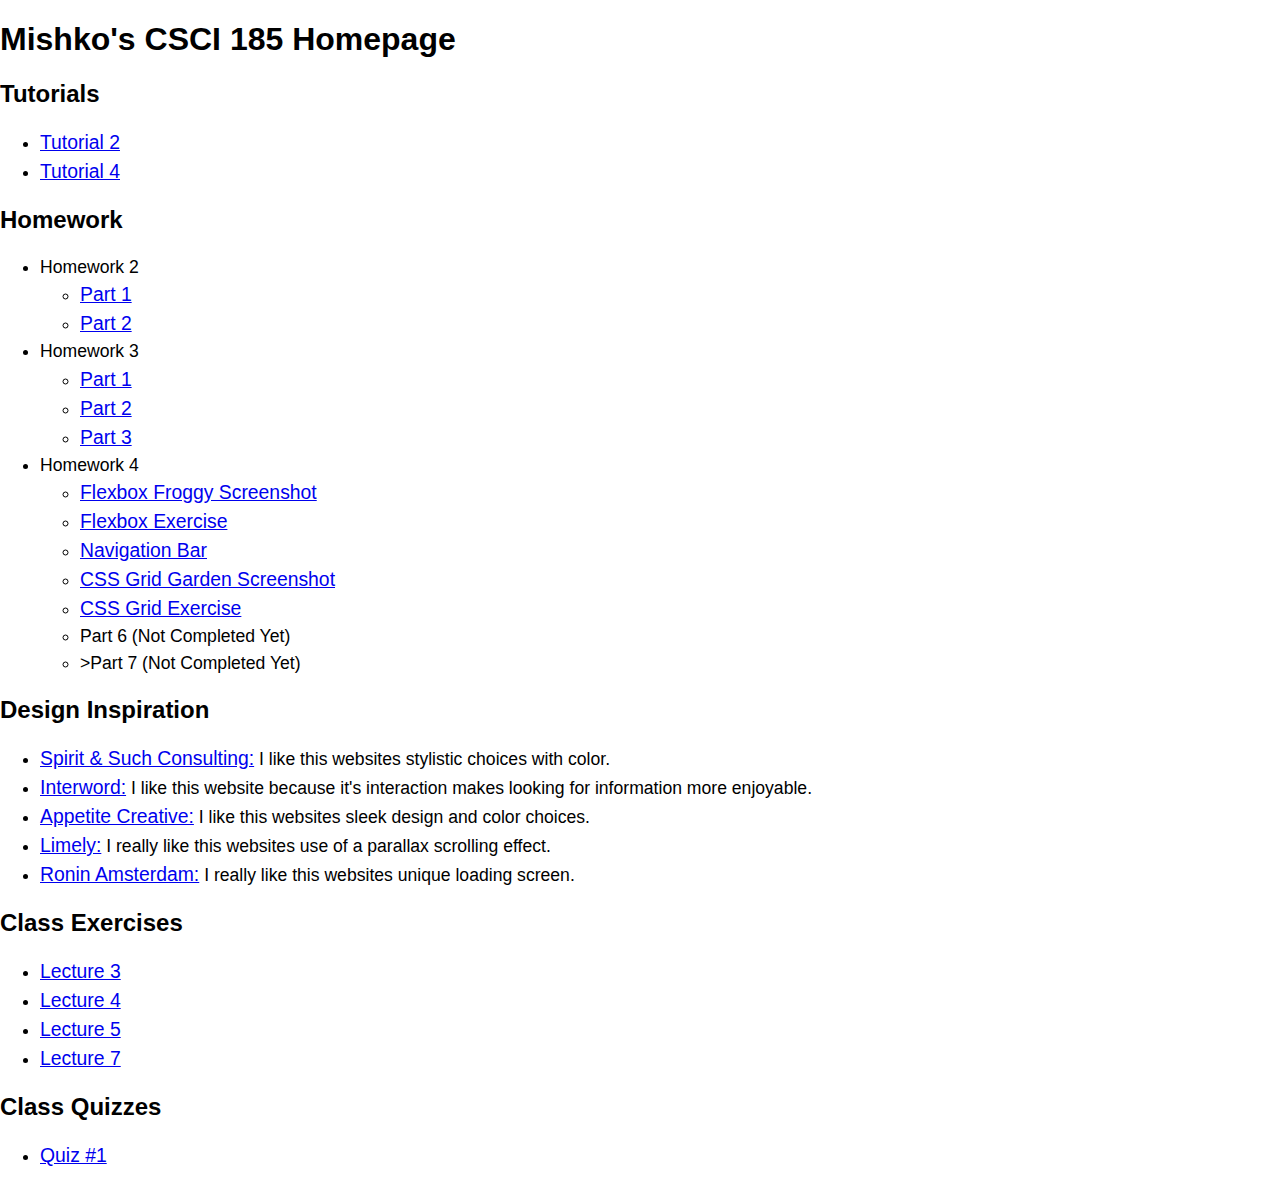
<file: index.html>
<!-- You're welcome to change any of this! -->
<!DOCTYPE html>
<html lang="en">
   <head>
        <!-- stylesheets and metadata go here -->
       <title>My CSCI 185 Homepage</title>       
       <link rel="stylesheet" href="styles.css">
   </head>
   <body>
       <!-- HTML content tags go here. Change anything you want! -->
       <header>
           <h1>Mishko's CSCI 185 Homepage</h1>
       </header> 
       <main>

            <section id="tutorials">
                <h2>Tutorials</h2>
                <ul>
                    <li><a href="tutorials/tutorial02/index.html">Tutorial 2</a></li>
                    <li><a href="tutorials/tutorial04/index.html">Tutorial 4</a></li>
                </ul>
            </section>

            <section id="homework">
                <h2>Homework</h2>
                
                    <ul>
                        <li>Homework 2</li>
                            <ul>
                                <li><a href="homework/hw02/task01/index.html">Part 1</a></li>
                                <li><a href="homework/hw02/task02/history.html">Part 2</a></li>
                            </ul>    
                        <li>Homework 3</li>
                            <ul>
                                <li><a href="homework/hw03/exercise01/css_diner_screenshot.png">Part 1</a></li>
                                <li><a href="homework/hw03/exercise02/index.html">Part 2</a></li>
                                <li><a href="homework/hw03/exercise03/index.html">Part 3</a></li>
                            </ul>
                        <li>Homework 4</li>
                            <ul>
                                <li><a href="homework/hw04/01-flexbox-froggy/flexboxfroggy.png">Flexbox Froggy Screenshot</a></li>
                                <li><a href="homework/hw04/02-flex/index.html">Flexbox Exercise</a></li>
                                <li><a href="homework/hw04/03-navbar/index.html">Navigation Bar</a></li>
                                <li><a href="homework/hw04/04-css-grid-garden/gridgarden.png">CSS Grid Garden Screenshot</a></li>
                                <li><a href="homework/hw04/05-grid/index.html">CSS Grid Exercise</a></li>
                                <li>Part 6 (Not Completed Yet)</li>
                                <li>>Part 7 (Not Completed Yet)</li>
                            </ul>
                    </ul>
               
            </section>

            <section id="inspiration">
                <h2>Design Inspiration</h2>
                <ul>
                    <li><a href="https://spiritsandsuch.com/">Spirit & Such Consulting:</a><span> I like this websites stylistic choices with color.</span> </li>
                    <li><a href="https://www.interword.hu/">Interword:</a><span> I like this website because it's interaction makes looking for information more enjoyable.</span> </li>
                    <li><a href="https://www.appetitecreative.com/">Appetite Creative:</a><span> I like this websites sleek design and color choices.</span> </li>
                    <li><a href="https://www.limely.co.uk/">Limely:</a><span> I really like this websites use of a parallax scrolling effect.</span> </li>
                    <li><a href="https://www.roninamsterdam.com/">Ronin Amsterdam:</a> <span> I really like this websites unique loading screen.</span></li>
                </ul>
            </section>

            <section id="class-exercises">
                <h2>Class Exercises</h2>
                <ul>
                    <li><a href="lectures/lecture03/index.html">Lecture 3</a></li>
                    <li><a href="lectures/lecture04/index.html">Lecture 4</a> </li>
                    <li><a href="lectures/lecture05/intro-css-gallery/index.html">Lecture 5</a> </li>
                    <li><a href="lectures/lecture07/01-pseudo-classes-with-transitions/index.html">Lecture 7</a> </li>
                </ul>
            </section>

            <section id="class-quizzes">
                <h2>Class Quizzes</h2>
                <ul>
                    <li><a href="quiz/quiz01/index.html">Quiz #1</a></li>
                </ul>
            </section>
        </main>
   </body>
</html>
</file>
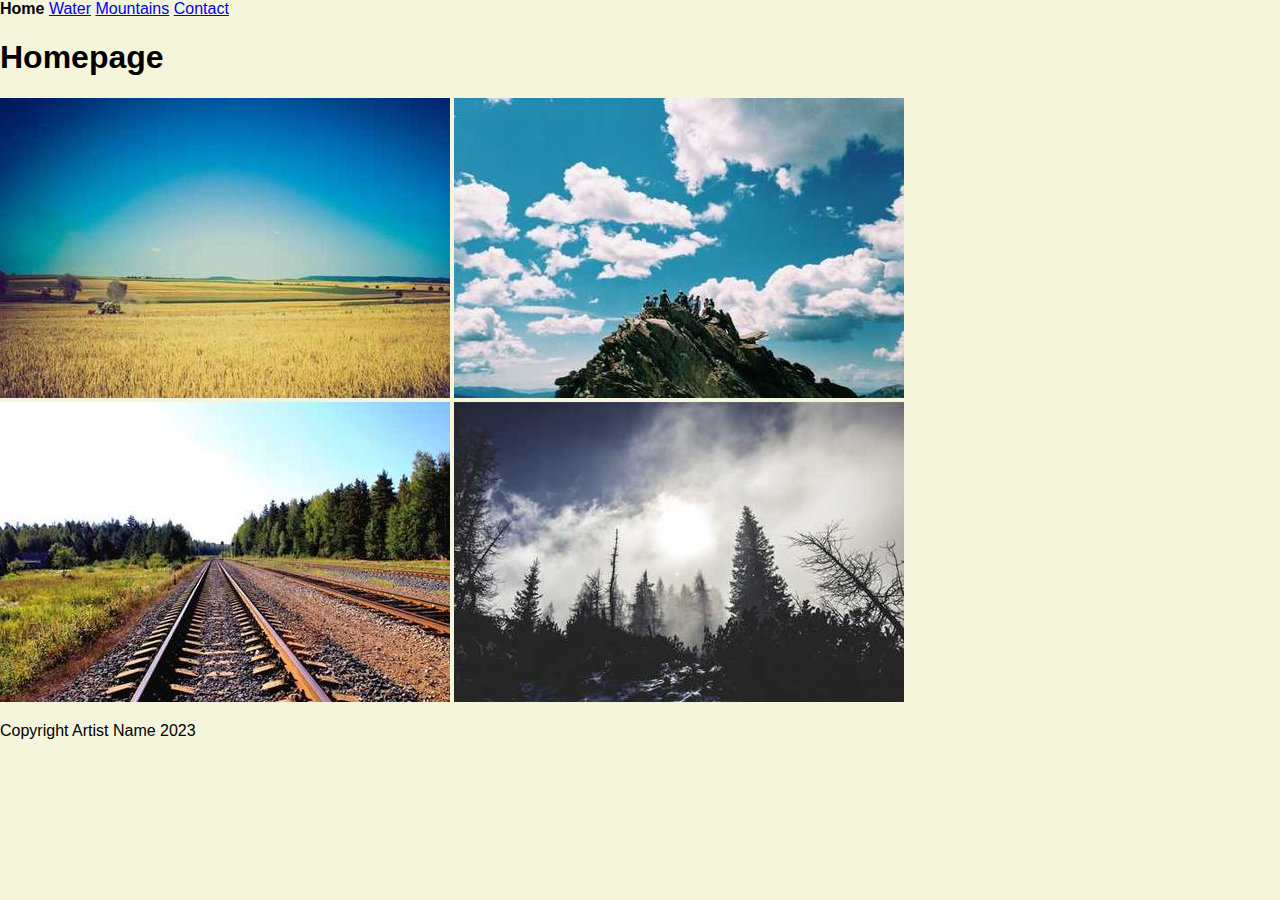
<file: lectures/lecture04/index.html>
<!DOCTYPE html>
<html lang="en">
    <head>
        <meta charset="utf-8">
        <title>Artist Portfolio Website</title>
        <!-- link to the main.css stylesheet -->
        <link rel="stylesheet" href="assets/styles/main.css">
    </head>
    <body>
        <header>
            <nav>
                <!-- Update the href paths so that they link to the corresponding html pages -->
                <strong>Home</strong>
                <a href="pages/gallery-water.html">Water</a>
                <a href="pages/gallery-mountaints.html">Mountains</a>
                <a href="pages/contact.html">Contact</a>
            </nav>
        </header>
        <main>
            <h1>Homepage</h1>
            <!-- TODO: embed all of the images in the "landing-page" folder here. -->
            <img src="assets/images/landing-page/field.jpg" alt="Picture of the Field">
            <img src="assets/images/landing-page/sky.jpg" alt="Picture of the Sky">
            <img src="assets/images/landing-page/tracks.jpg" alt="Picture of Tracks">
            <img src="assets/images/landing-page/trees.jpg" alt="Picture of Trees">
        </main>
        <footer>
            <p>Copyright Artist Name 2023</p>
        </footer>
    </body>
</html>
</file>
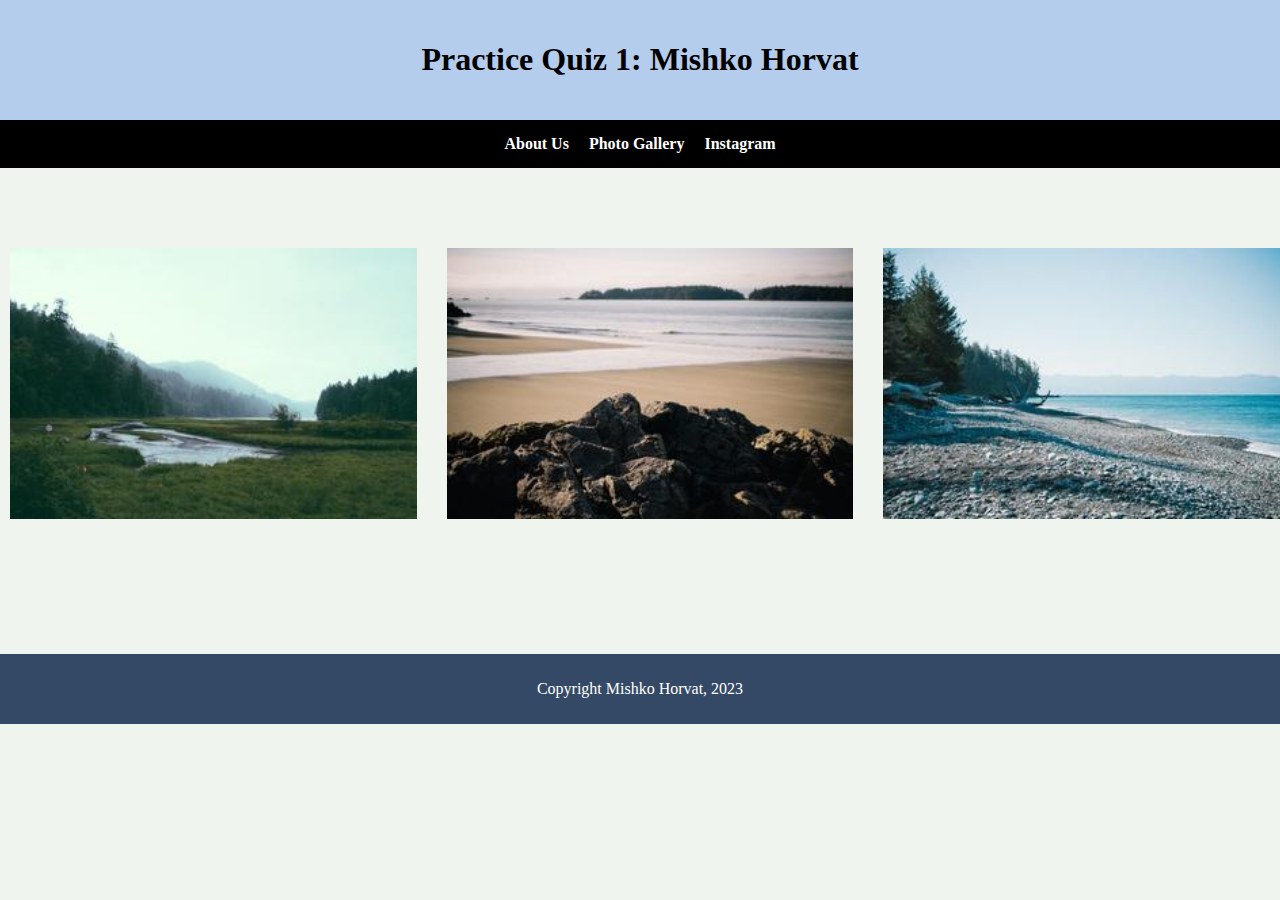
<file: quiz/practice-quiz01/index.html>
<!DOCTYPE html>
<html lang="en">
   <head>
        <title> Practice Quiz 1: Mishko Horvat</title>
        <link rel="stylesheet" href="styles.css">
   </head>
   <body>
        <header>
            <h1>Practice Quiz 1: Mishko Horvat</h1>
        </header>

        <nav>
            <a href="pages/about.html">About Us</a> &nbsp &nbsp
            <a href="pages/gallery.html">Photo Gallery</a> &nbsp &nbsp
            <a href="https://www.instagram.com/">Instagram</a>
        </nav>

        <main>
            <section class="photos">
                <img src="images/landscape1_300x200.jpg" alt="First picture of the Landscape">
                <img src="images/landscape2_300x200.jpg" alt="Second picture of the Landscape">
                <img src="images/landscape3_300x200.jpg" alt="Third picture of the Landscape">
            </section>
        </main>

        <footer>
            <p>Copyright Mishko Horvat, 2023</p>
        </footer>
   </body>
</html>
</file>
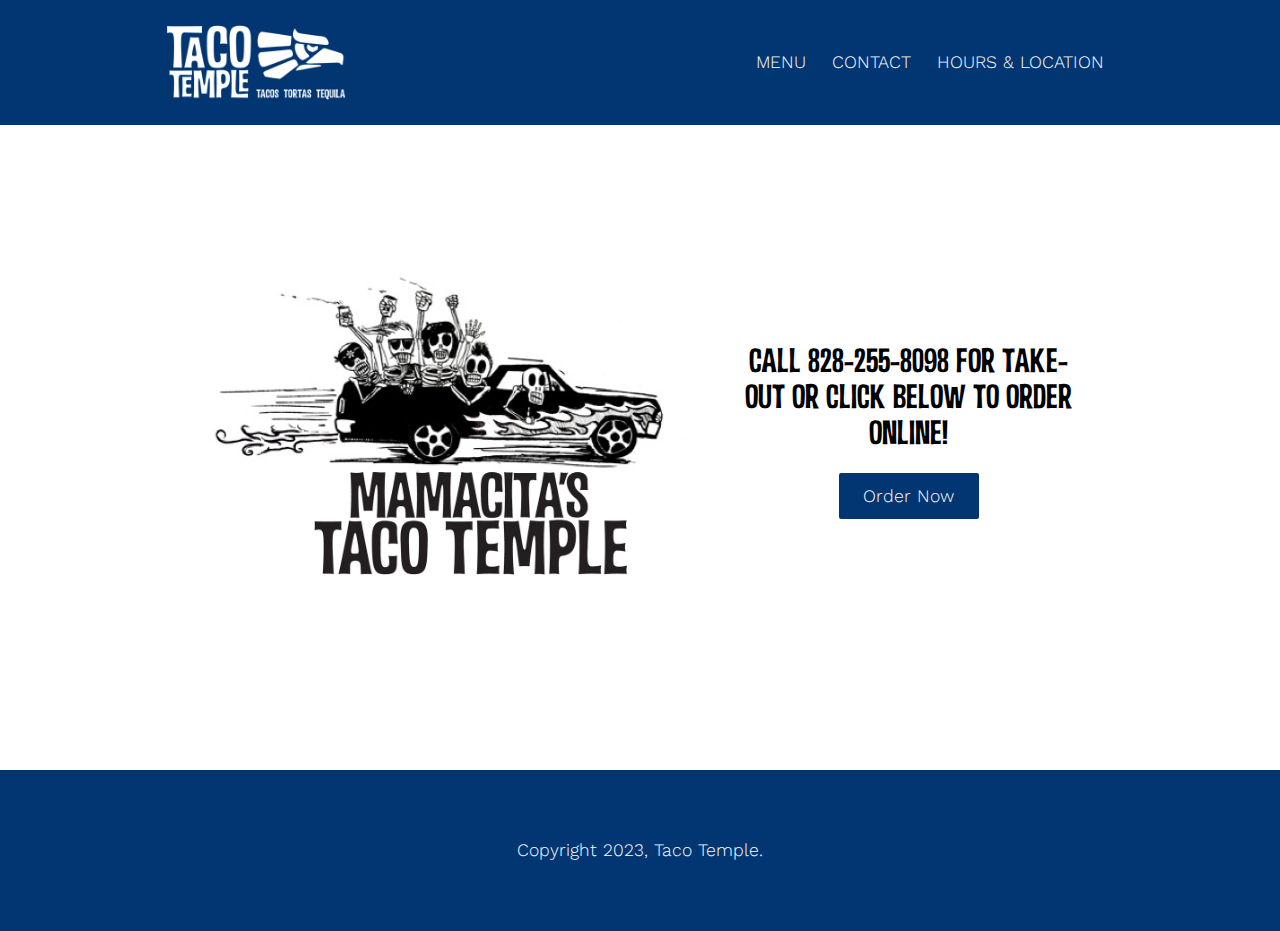
<file: quiz/quiz01/index.html>
<!DOCTYPE html>
<html lang="en">
<head>
    <meta charset="UTF-8">
    <meta http-equiv="X-UA-Compatible" content="IE=edge">
    <meta name="viewport" content="width=device-width, initial-scale=1.0">
    <title>Welcome to Taco Temple</title>
    <link rel="stylesheet" href="assets/css/styles.css">
</head>
<body>
    <header>
        <img src="assets/images/taco-temple-logo.webp" alt="Picture of Taco Temple Loco">

        <nav>
            <a href="site-pages/menu.html">Menu</a> 
            <a href="site-pages/contact.html">Contact </a>
            <a href="site-pages/location-hours.html">Hours & Location</a>
        </nav>
    </header>

    <main class = "landing">
        <img src="assets/images/landing-image.webp" alt="Picture of Landing">

        <section>
            <h1>
                Call 828-255-8098 for take-out or click below to order online!    
            </h1>

            <a href="https://www.mamacitastacotemple.com/s/order">Order Now</a>
        </section>

    </main>

    <footer>
        <p>
            Copyright 2023, Taco Temple.  
        </p>
    </footer>
</body>
</html>
</file>
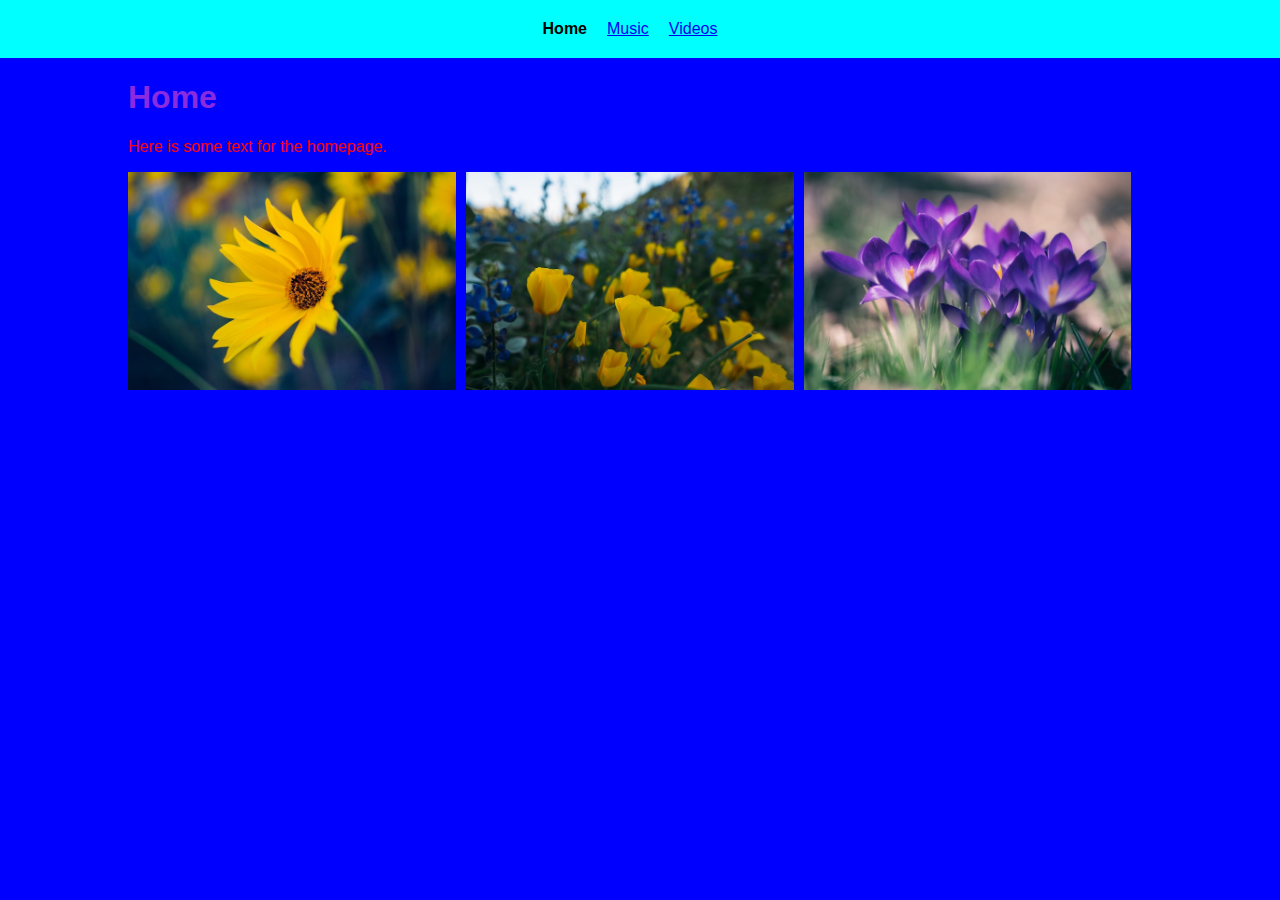
<file: tutorials/tutorial02/index.html>
<!DOCTYPE html>
<html lang="en">
    <head>
        <!-- stylesheets and metadata go here -->
        <title>Home</title>       
        <link rel="stylesheet" href="style.css">
    </head>

    <style>
        body {
            background-color: blue;
        }
    </style>

    <body>
        <!-- HTML content tags go here -->
        <nav class="navbar">
            <strong>Home</strong>
            <a href="music.html">Music</a>
            <a href="videos.html">Videos</a>
        </nav>
        <main>
            <h1>Home</h1>
            <p>Here is some text for the homepage.</p>

            <section class="photo-section">
                <img src="images/daisy.jpg" alt="Picture of a Daisy flower" />
                <img src="images/poppies.jpg" alt="Picture of Poppies"/>
                <img src="images/purple.jpg" alt="Picture of purple flowers"/>
            </section>
        </main>
    </body>
</html>
</file>
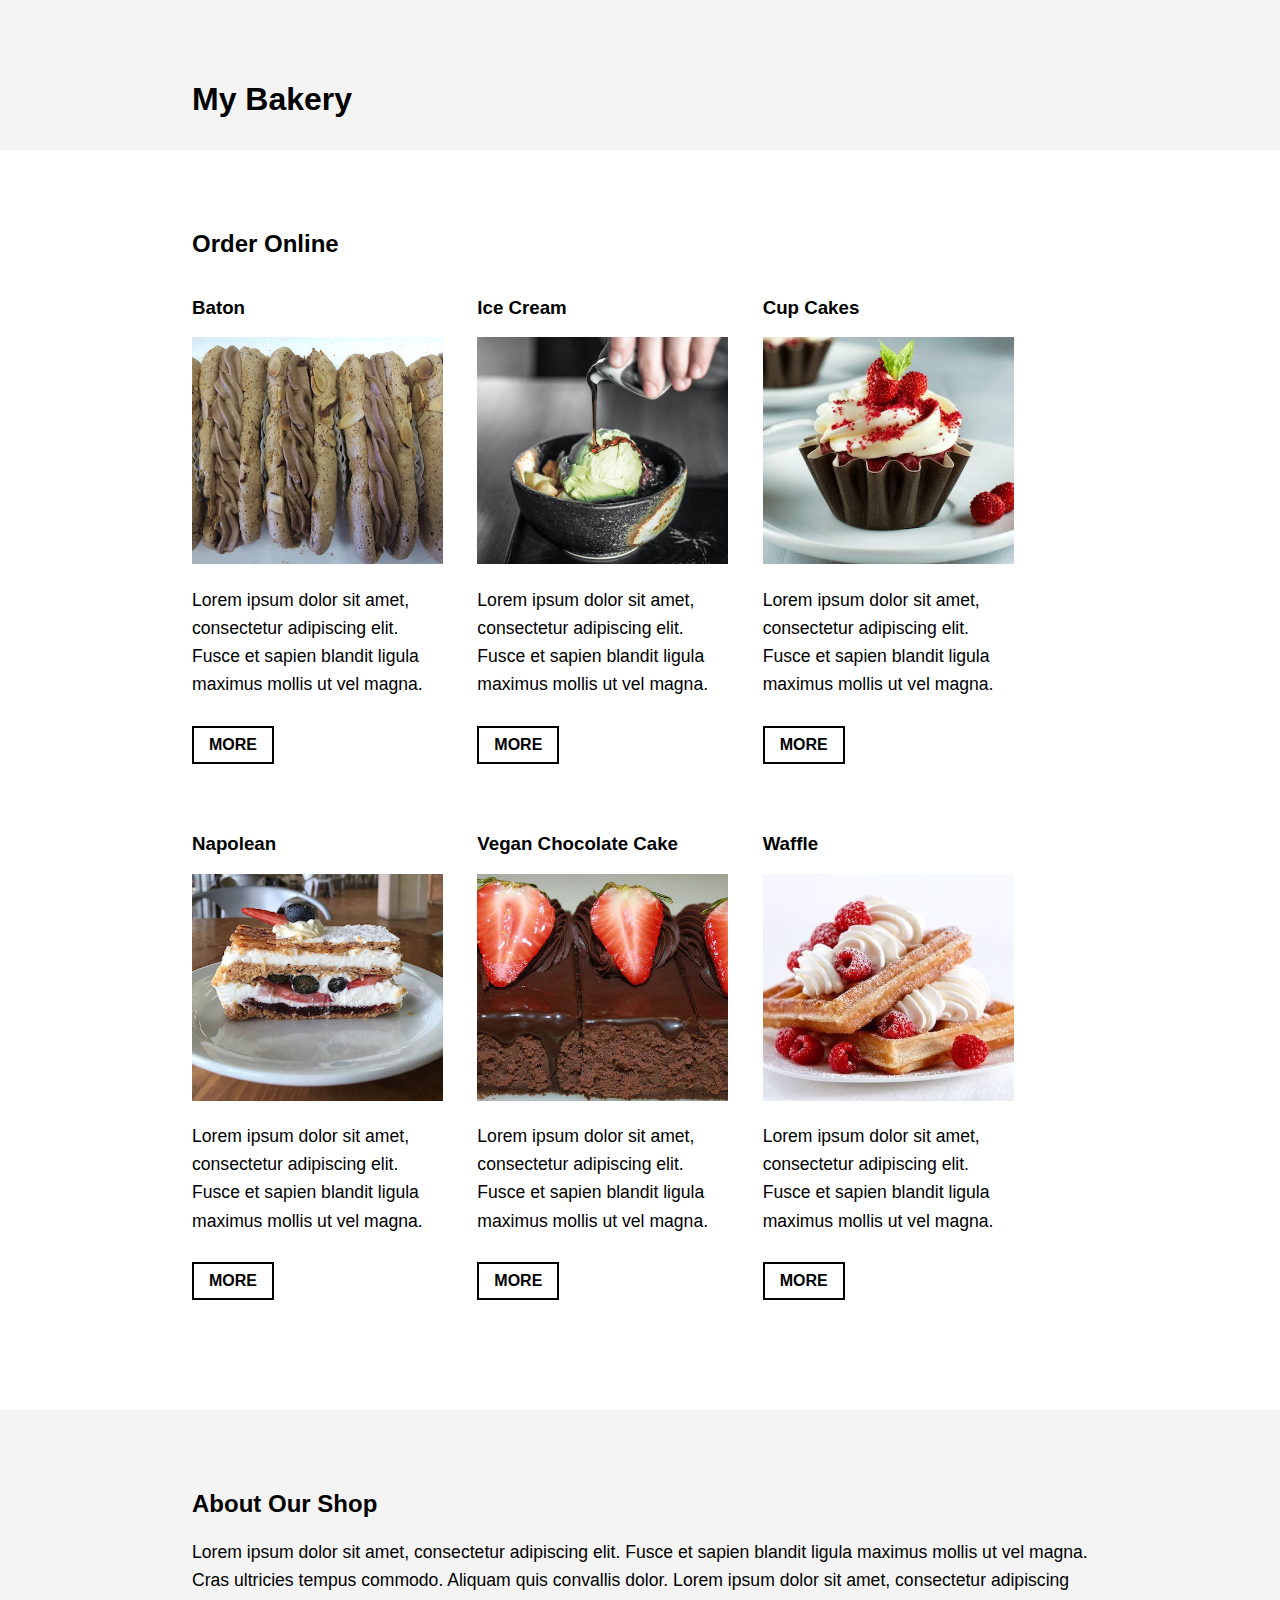
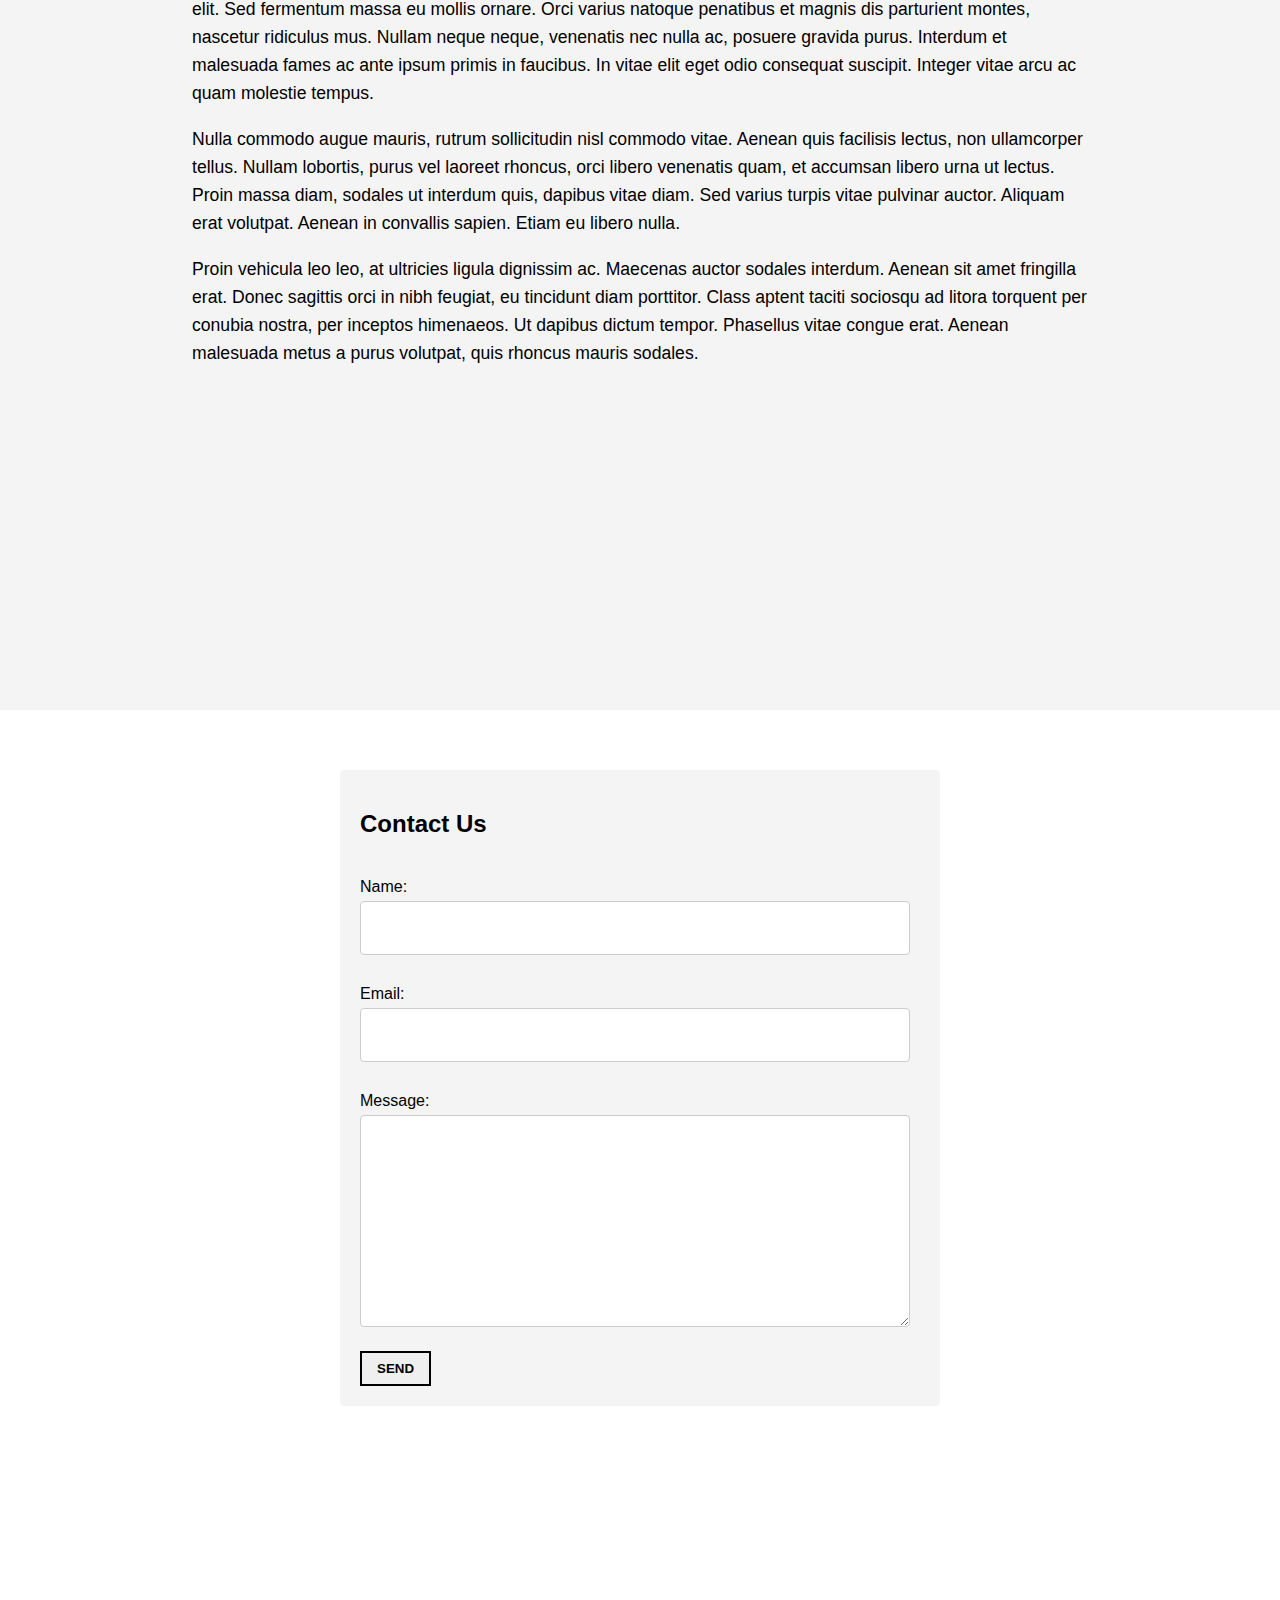
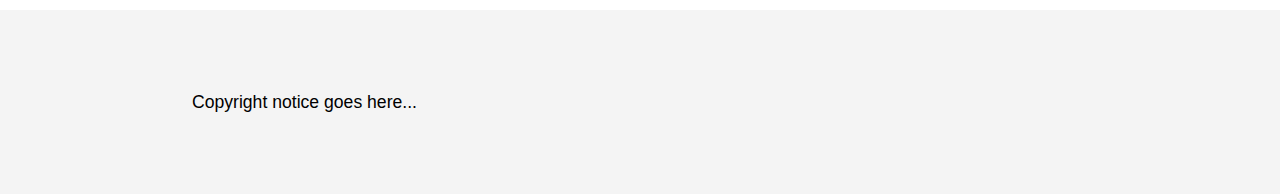
<file: tutorials/tutorial04/index.html>
<!DOCTYPE html>
<html lang="en">
<head>
    <meta charset="UTF-8">
    <meta http-equiv="X-UA-Compatible" content="IE=edge">
    <meta name="viewport" content="width=device-width, initial-scale=1.0">
    <!-- Link to Stylesheet -->
    <link rel="stylesheet" href="styles.css">
    <title>Bakery Example</title>
</head>
<body>
    <!-- Header -->
    <header>
        <h1>My Bakery</h1>
    </header>


    <!-- Main Content -->
    <main>

        <!-- Semantic section to hold all of the snacks -->
        <section id="items">

            <h2>Order Online</h2>

            <!-- individual snack item -->
            <div class="item">
                <h3>Baton</h3>
                <img src="images/batons.jpg" />
                <p>Lorem ipsum dolor sit amet, consectetur adipiscing elit. Fusce et sapien blandit ligula maximus mollis ut vel magna.</p>
                <a href="pages/batons.html">more</a>
            </div>

            <!-- individual snack item -->
            <div class="item">
                <h3>Ice Cream</h3>
                <img src="images/icecream.png" />
                <p>Lorem ipsum dolor sit amet, consectetur adipiscing elit. Fusce et sapien blandit ligula maximus mollis ut vel magna.</p>
                <a href="pages/icecream.html">more</a>
            </div>

            <!-- individual snack item -->
            <div class="item">
                <h3>Cup Cakes</h3>
                <img src="images/cupcake.png" />
                <p>Lorem ipsum dolor sit amet, consectetur adipiscing elit. Fusce et sapien blandit ligula maximus mollis ut vel magna.</p>
                <a href="pages/cupcakes.html">more</a>
            </div>

            <!-- individual snack item -->
            <div class="item">
                <h3>Napolean</h3>
                <img src="images/napolean.jpg" />
                <p>Lorem ipsum dolor sit amet, consectetur adipiscing elit. Fusce et sapien blandit ligula maximus mollis ut vel magna.</p>
                <a href="pages/napolean.html">more</a>
            </div>

            <!-- individual snack item -->
            <div class="item">
                <h3>Vegan Chocolate Cake</h3>
                <img src="images/vegan-chocolate-cake.jpg" />
                <p>Lorem ipsum dolor sit amet, consectetur adipiscing elit. Fusce et sapien blandit ligula maximus mollis ut vel magna.</p>
                <a href="pages/chocolate-cake.html">more</a>
            </div>

            <!-- individual snack item -->
            <div class="item">
                <h3>Waffle</h3>
                <img src="images/waffle.jpg" />
                <p>Lorem ipsum dolor sit amet, consectetur adipiscing elit. Fusce et sapien blandit ligula maximus mollis ut vel magna.</p>
                <a href="pages/waffle.html">more</a>
            </div>

        </section>

        <!-- Semantic section to hold "About Our Shop" -->
        <section id="about">
            <h2>About Our Shop</h2>
            <p>Lorem ipsum dolor sit amet, consectetur adipiscing elit. Fusce et sapien blandit ligula maximus mollis ut vel magna. Cras ultricies tempus commodo. Aliquam quis convallis dolor. Lorem ipsum dolor sit amet, consectetur adipiscing elit. Sed fermentum massa eu mollis ornare. Orci varius natoque penatibus et magnis dis parturient montes, nascetur ridiculus mus. Nullam neque neque, venenatis nec nulla ac, posuere gravida purus. Interdum et malesuada fames ac ante ipsum primis in faucibus. In vitae elit eget odio consequat suscipit. Integer vitae arcu ac quam molestie tempus.</p>

            <p>Nulla commodo augue mauris, rutrum sollicitudin nisl commodo vitae. Aenean quis facilisis lectus, non ullamcorper tellus. Nullam lobortis, purus vel laoreet rhoncus, orci libero venenatis quam, et accumsan libero urna ut lectus. Proin massa diam, sodales ut interdum quis, dapibus vitae diam. Sed varius turpis vitae pulvinar auctor. Aliquam erat volutpat. Aenean in convallis sapien. Etiam eu libero nulla.</p>
                
            <p>Proin vehicula leo leo, at ultricies ligula dignissim ac. Maecenas auctor sodales interdum. Aenean sit amet fringilla erat. Donec sagittis orci in nibh feugiat, eu tincidunt diam porttitor. Class aptent taciti sociosqu ad litora torquent per conubia nostra, per inceptos himenaeos. Ut dapibus dictum tempor. Phasellus vitae congue erat. Aenean malesuada metus a purus volutpat, quis rhoncus mauris sodales.</p>
        
        </section>


        <!-- Semantic section to hold "Contact info" -->
        <section id="contact">
            <form action="e4e2d6a530684ba04a3970016700c3df" method="POST">
                <h2>Contact Us</h2>
                
                <label for="name">Name:</label>
                <input type="text" id="name" name="name" required>

                <label for="email">Email:</label>
                <input type="text" id="email" name="email" required>

                <label for="message">Message:</label>
                <textarea id="message" name="message" spellcheck="true" rows="10"></textarea>
                    
                <button id="submit" type="submit">Send</button>

                <!-- This is a hidden form field 
                (invisible to the user, but necessary for the form) -->
                <input type="hidden" id="redirect" name="_next" value="">
            </form>
        </section>


        <!-- Semantic footer section -->
        <footer>
            <p>Copyright notice goes here...</p>
        </footer>

    </main>
    <script>
        document.getElementById("redirect").value = document.location.href.replace('index.html', 'form-submitted.html');
    </script>
</body>
</html>
</file>
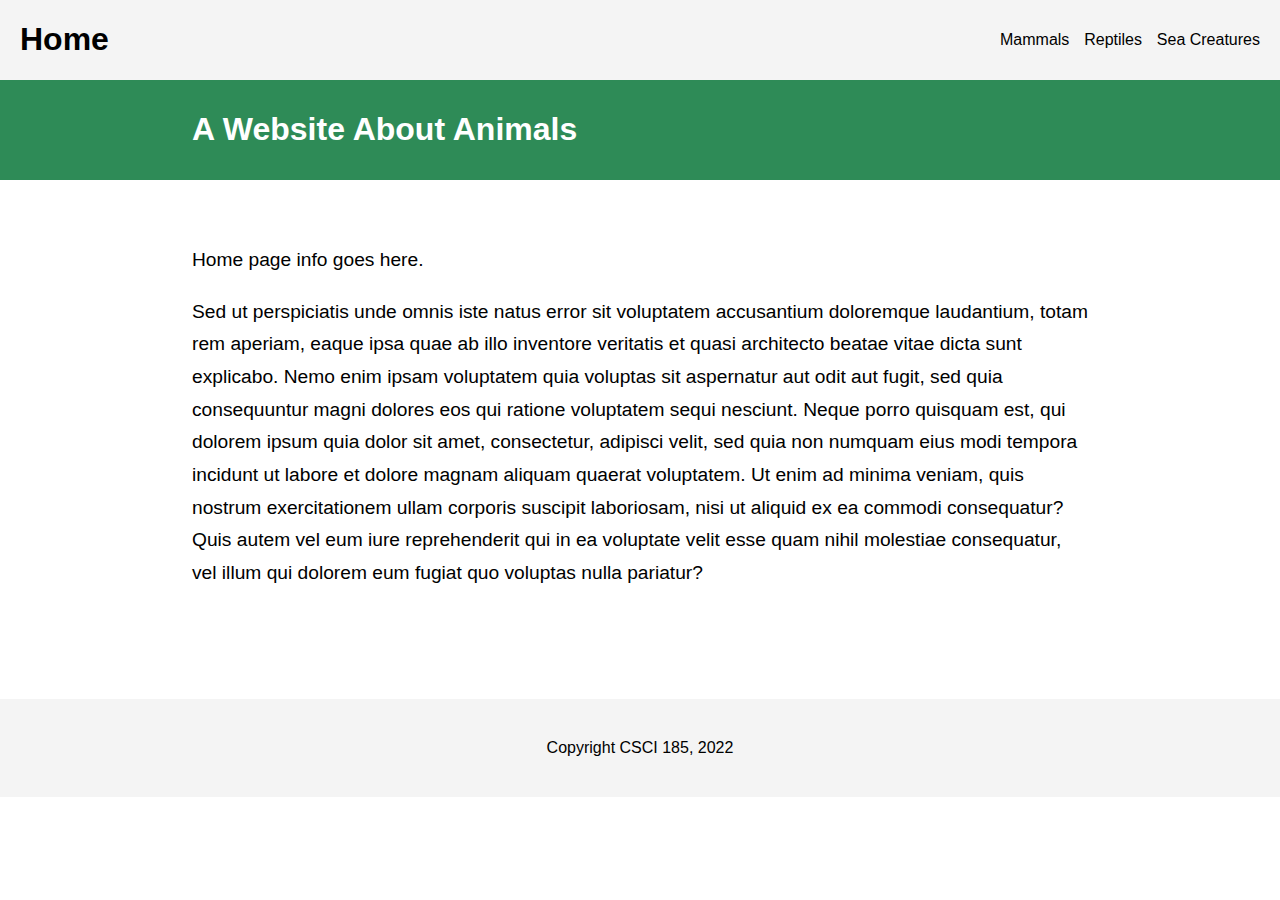
<file: homework/hw02/task01/index.html>
<!DOCTYPE html>
<html lang="en">
<head>
    <meta charset="UTF-8">
    <meta http-equiv="X-UA-Compatible" content="IE=edge">
    <meta name="viewport" content="width=device-width, initial-scale=1.0">
    <title>A Website About Animals</title>
    <link rel="stylesheet" href="../task01/styles.css">
</head>
<body>
    <nav>
        <h1>Home</h1>
        <ul>
            <li>
                <a href="pages/mammals.html">Mammals</a>
            </li>
            <li>
                <a href="pages/reptiles.html">Reptiles</a>
            </li>
            <li>
                <a href="pages/sea-creatures.html">Sea Creatures</a>
            </li>
        </ul>
    </nav>
    <header>
        <h1>A Website About Animals</h1>
    </header>
    <main>
        <p>Home page info goes here.</p>
        <p>
            Sed ut perspiciatis unde omnis iste natus error sit 
            voluptatem accusantium doloremque laudantium, 
            totam rem aperiam, eaque ipsa quae ab illo inventore 
            veritatis et quasi architecto beatae vitae dicta sunt 
            explicabo. Nemo enim ipsam voluptatem quia voluptas sit 
            aspernatur aut odit aut fugit, sed quia consequuntur 
            magni dolores eos qui ratione voluptatem sequi nesciunt. 
            Neque porro quisquam est, qui dolorem ipsum quia dolor 
            sit amet, consectetur, adipisci velit, sed quia non 
            numquam eius modi tempora incidunt ut labore et dolore 
            magnam aliquam quaerat voluptatem. Ut enim ad minima veniam, 
            quis nostrum exercitationem ullam corporis suscipit 
            laboriosam, nisi ut aliquid ex ea commodi consequatur? 
            Quis autem vel eum iure reprehenderit qui in ea voluptate 
            velit esse quam nihil molestiae consequatur, vel illum 
            qui dolorem eum fugiat quo voluptas nulla pariatur?
        </p>
    </main>
    <footer>Copyright CSCI 185, 2022</footer>
    
</body>
</html>
</file>
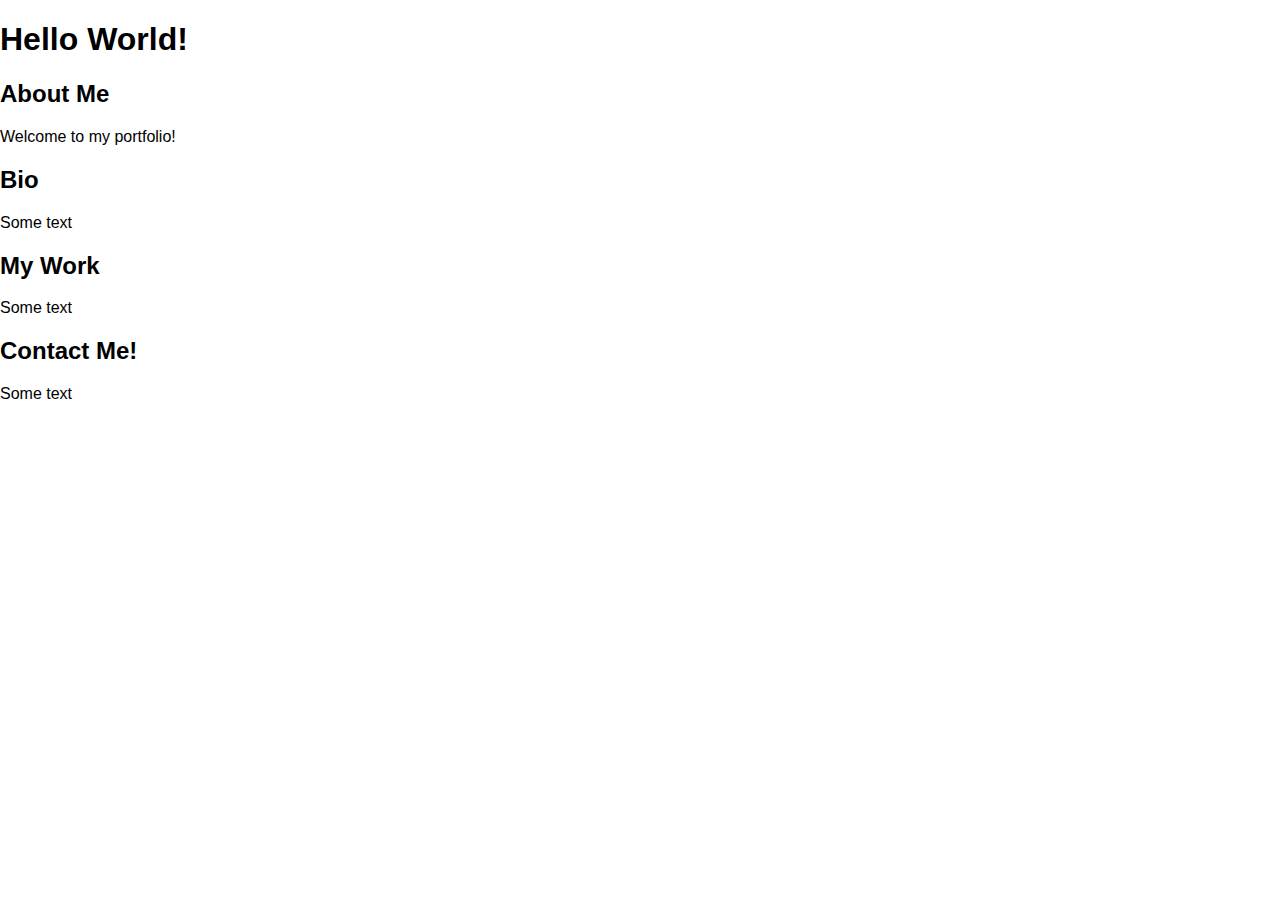
<file: homework/hw03/exercise03/index.html>
<!DOCTYPE html>
<html lang="en" >
<head>
    <meta charset="UTF-8">
    <title>Flexbox Exercise</title>
    <meta name="viewport" content="width=device-width, initial-scale=1.0">
    <link rel="stylesheet" href="https://cdnjs.cloudflare.com/ajax/libs/font-awesome/5.11.2/css/all.min.css">
    <link rel="stylesheet" href="style.css">
</head>
<body>
    <header>
        <h1>Hello World!</h1>
    </header>
    
    <main>
        <section id="home">
            <h2>About Me</h2>
            <p>Welcome to my portfolio!</p>
        </section>

        <section id="bio">
            <h2>Bio</h2>
            <p>Some text</p>
        </section>

        <section id="portfolio">
            <h2>My Work</h2>
            <p>Some text</p>
        </section>

        <section id="contact">
            <h2>Contact Me!</h2>
            <p>Some text</p>
        </section>
    </main>
  
</body>
</html>
</file>
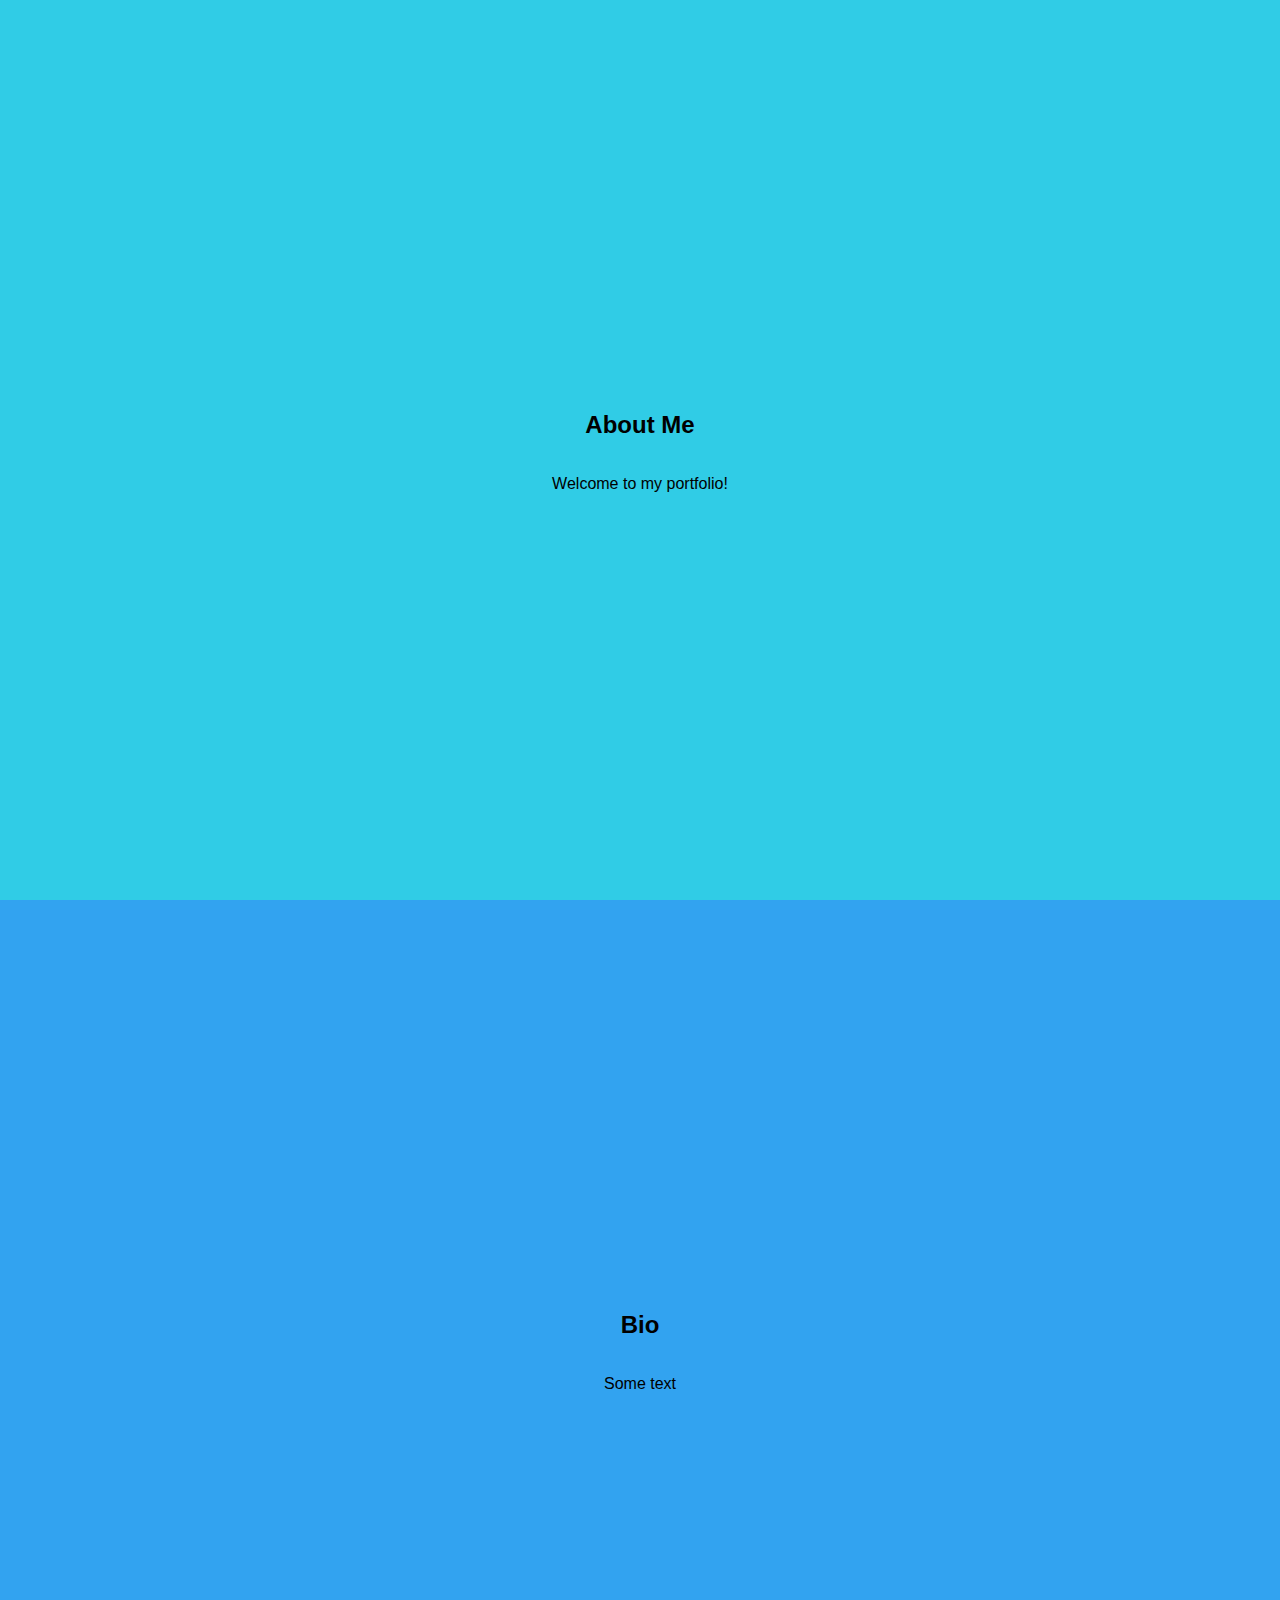
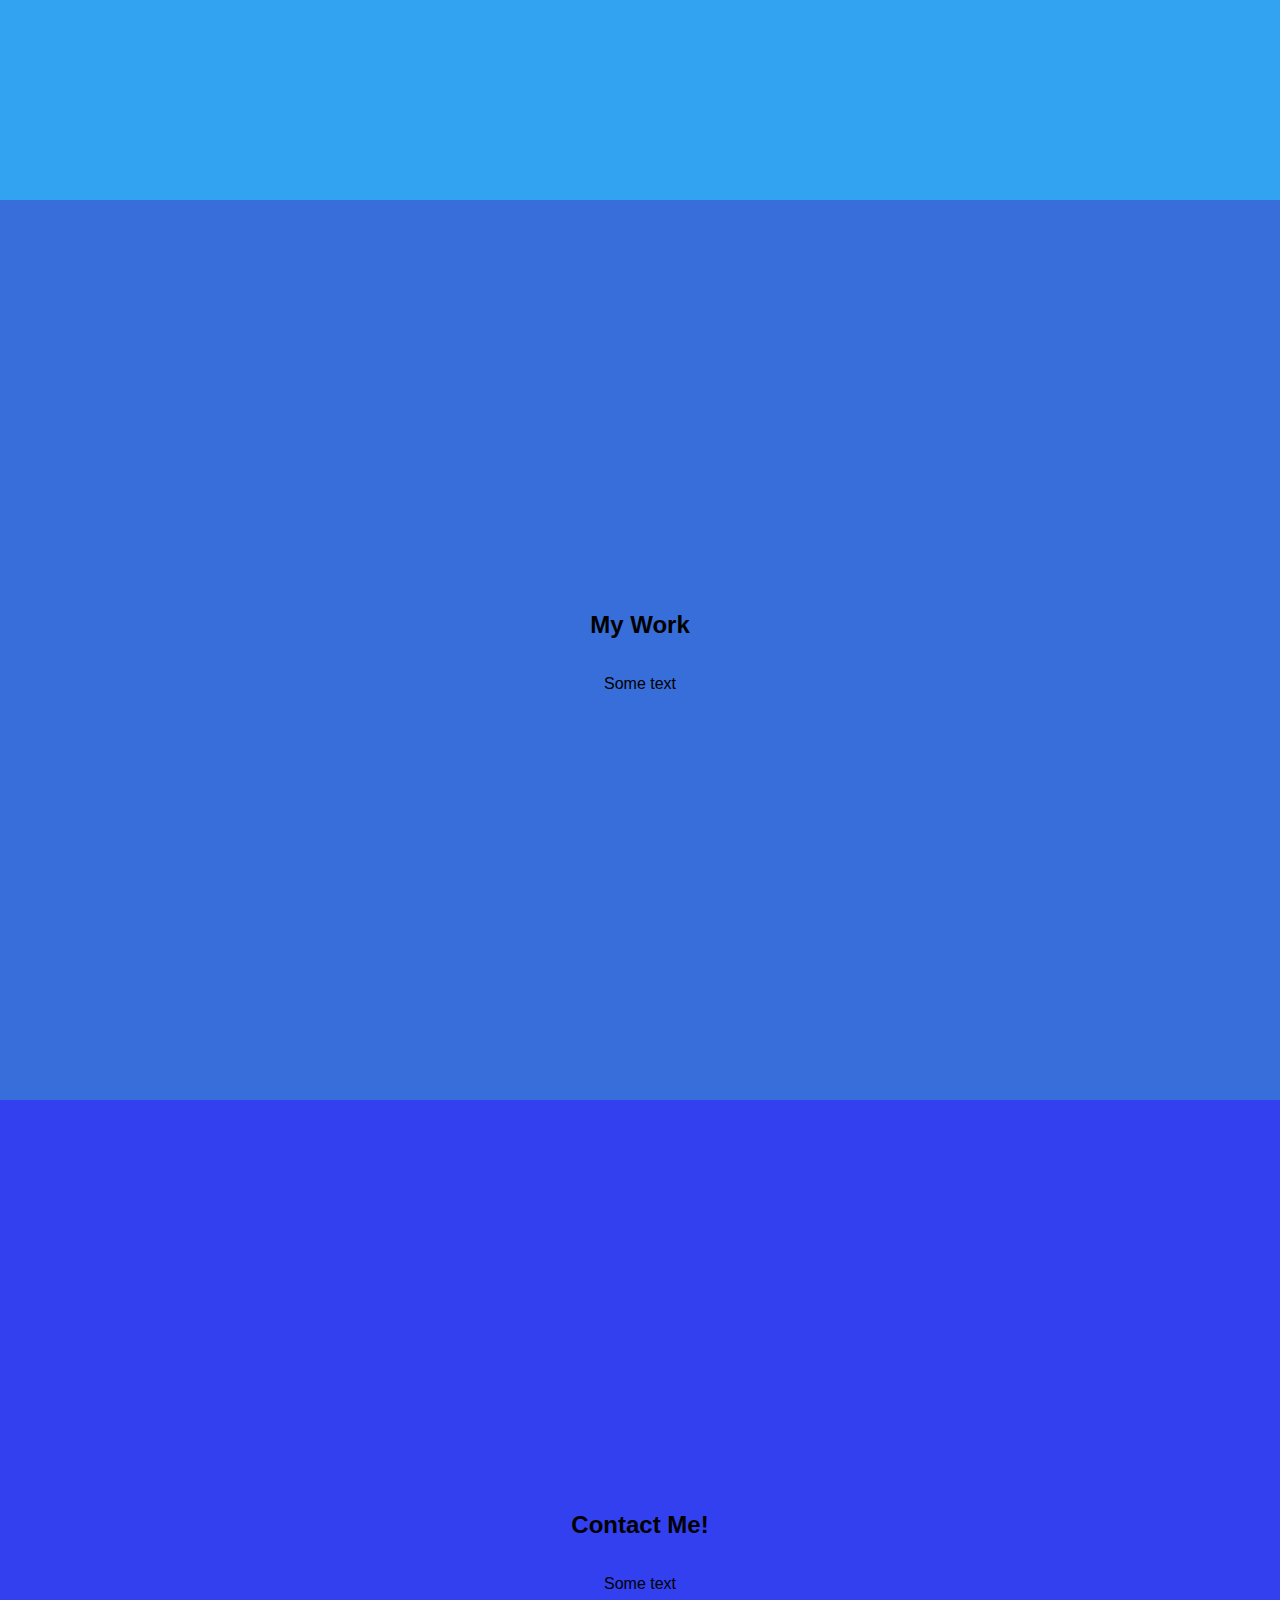
<file: homework/hw04/02-flex/index.html>
<!DOCTYPE html>
<html lang="en" >
<head>
    <meta charset="UTF-8">
    <title>Flexbox Exercise</title>
    <meta name="viewport" content="width=device-width, initial-scale=1.0">
    <link rel="stylesheet" href="https://cdnjs.cloudflare.com/ajax/libs/font-awesome/5.11.2/css/all.min.css">
    <link rel="stylesheet" href="style.css">
</head>
<body>
    <main>
        <section id="home">
            <h2>About Me</h2>
            <p>Welcome to my portfolio!</p>
        </section>

        <section id="bio">
            <h2>Bio</h2>
            <p>Some text</p>
        </section>

        <section id="portfolio">
            <h2>My Work</h2>
            <p>Some text</p>
        </section>

        <section id="contact">
            <h2>Contact Me!</h2>
            <p>Some text</p>
        </section>
    </main>
  
</body>
</html>
</file>
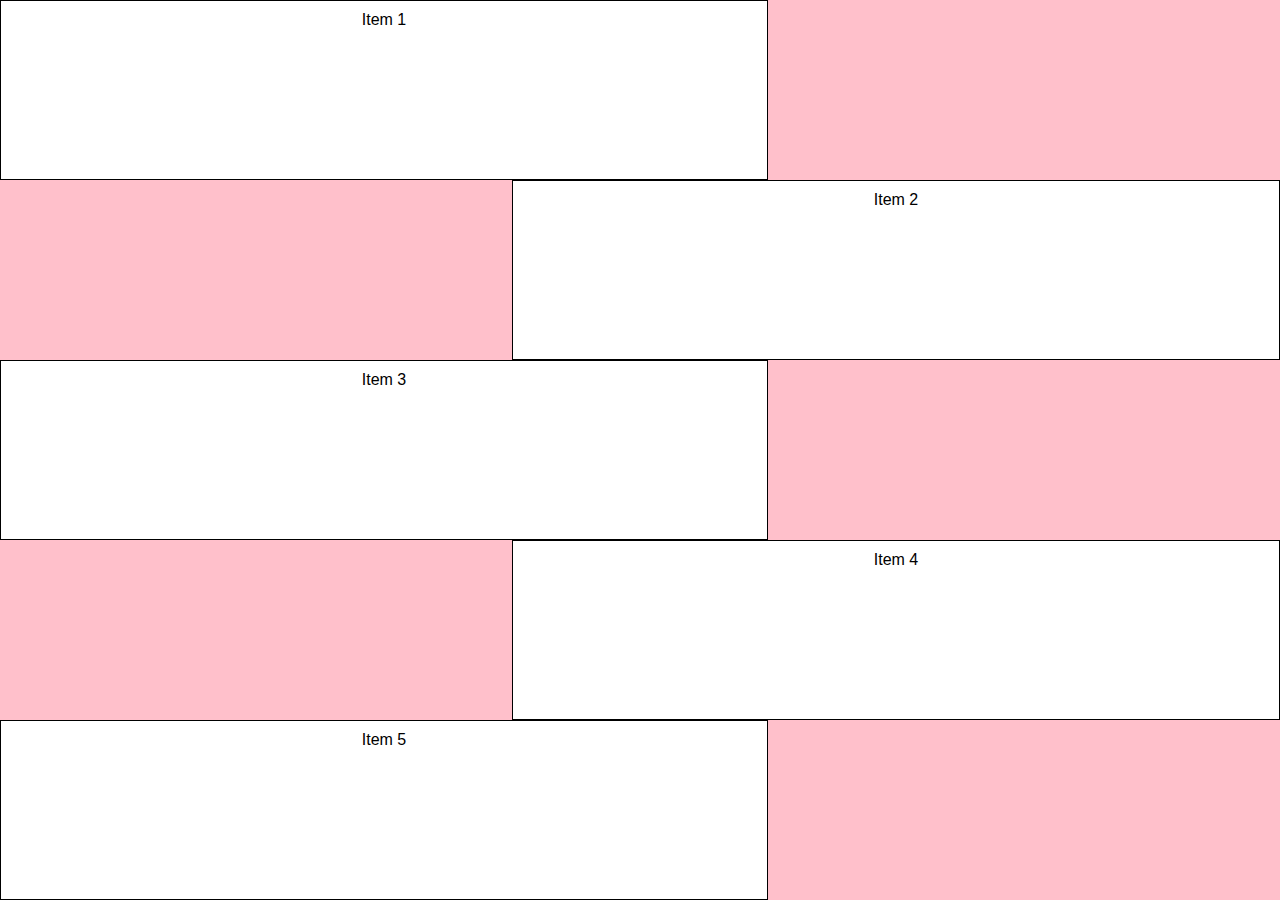
<file: homework/hw04/05-grid/index.html>
<!DOCTYPE html>
<html lang="en">
<head>
    <meta charset="UTF-8">
    <meta name="viewport" content="width=device-width, initial-scale=1.0">
    <title>About Us</title>
    <link rel="stylesheet" href="grid-styles.css">
</head>
<body>
    <main class="grid-container">
        <div class="item-1">Item 1</div>
        <div class="item-2">Item 2</div>
        <div class="item-3">Item 3</div>
        <div class="item-4">Item 4</div>
        <div class="item-5">Item 5</div>
    </main>
</body>
</html>
</file>
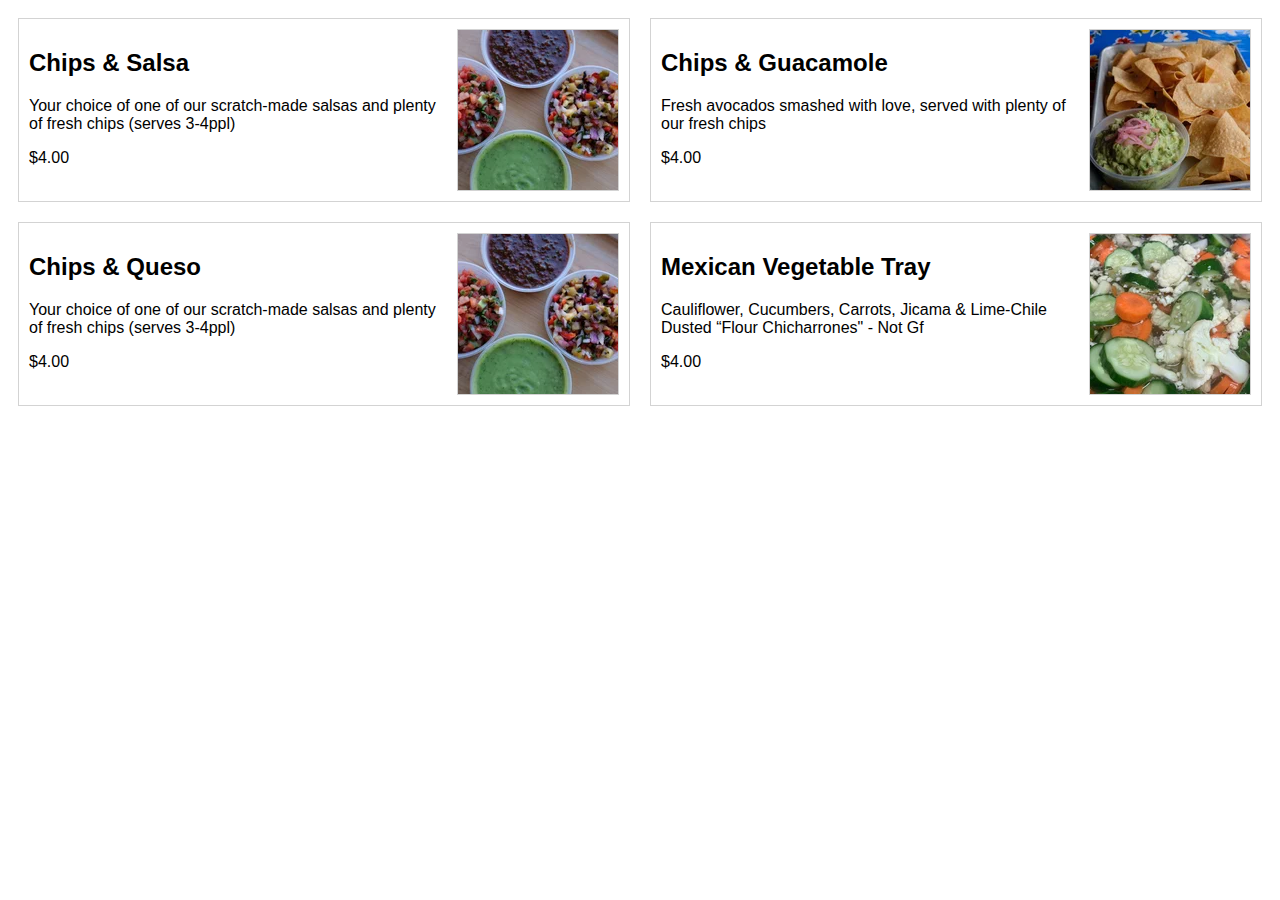
<file: homework/hw04/06-tacotemple/index.html>
<!DOCTYPE html>
<html lang="en">
<head>
    <meta charset="UTF-8">
    <meta http-equiv="X-UA-Compatible" content="IE=edge">
    <meta name="viewport" content="width=device-width, initial-scale=1.0">
    <link rel="stylesheet" href="style.css">
    <title>Menu</title>
</head>
<body>
    <main>
        <section class="card">
            <div>
                <h2>Chips & Salsa</h2>
                <p>
                    Your choice of one of our scratch-made salsas and plenty of fresh chips (serves 3-4ppl)
                </p>
                <span>$4.00</span>
            </div>
            <img src="images/salsa.webp" alt="salsa" />
        </section>
        <section class="card">
            <div>
                <h2>Chips & Guacamole</h2>
                <p>
                    Fresh avocados smashed with love, served with plenty of our fresh chips
                </p>
                <span>$4.00</span>
            </div>
            <img src="images/guac.webp" alt="salsa" />
        </section>
        <section class="card">
            <div>
                <h2>Chips & Queso</h2>
                <p>
                    Your choice of one of our scratch-made salsas and plenty of fresh chips (serves 3-4ppl)
                </p>
                <span>$4.00</span>
            </div>
            <img src="images/salsa.webp" alt="salsa" />
        </section>
        <section class="card">
            <div>
                <h2>Mexican Vegetable Tray</h2>
                <p>
                    Cauliflower, Cucumbers, Carrots, Jicama & Lime-Chile Dusted “Flour Chicharrones" - Not Gf
                </p>
                <span>$4.00</span>
            </div>
            <img src="images/veggies.webp" alt="salsa" />
        </section>
    </main>
</body>
</html>
</file>
<file: styles.css>
/* You're welcome to change any of this! */
* {
    box-sizing: border-box;
}

body {
    margin: 0px;
    font-family: Arial, sans-serif;
}

p, a, li {
    line-height: 1.5em;
    font-size: 1.1em;
}
</file>
<file: lectures/lecture04/assets/styles/main.css>
body {
    margin: 0;
    font-family: Arial, Helvetica, sans-serif;
    background-color: beige;
}
</file>
<file: quiz/practice-quiz01/styles.css>
html,body { /*Can be added if experiencing margin errors*/
    width: 100%;
    height: 100%;
    margin: 0px;
    padding: 0px;
    overflow-x: hidden; 
}

body {
    background-color: #f0f4ef;
}

header {
    background-color: #b4cded;
    text-align: center; /*What does it mean align horizontall and vertically?*/
    font-family: Impact; /*Do we use all the other defaults with this font? Or just use this font in the first arguement*/
    padding: 20px;
}

nav {
    background-color: black;
    margin: auto;
    text-align: center;
    padding: 15px;
}

nav > a {
    color: white;
    text-decoration: none; /*Removes hyperlink underline*/
    font-weight: bold; /*Makes text bold*/
}

footer {
    text-align: center;
    background-color: #344966;
    color: white;
    padding: 10px;
    margin-top: 135px;
}

.photos {
    display: grid;
    grid-template-columns: repeat(3, 1fr);
    row-gap: 30px;
    column-gap: 30px;
    padding-top: 80px;
}

.photos img {
    padding-right: 10px;
    padding-left: 10px;
    width: 100%; /*Ask what the 100% does, is it 100% of the screen?*/
}
</file>
<file: quiz/quiz01/assets/css/styles.css>
@import url('https://fonts.googleapis.com/css2?family=Work+Sans:ital,wght@0,100;0,200;0,300;0,400;0,500;0,600;0,700;0,800;0,900;1,100;1,200;1,300;1,400;1,500;1,600;1,700;1,800;1,900&display=swap');

@font-face {
    font-family: "Malamondo"; 
    src: url("../fonts/Malamondo.otf") format("opentype"); 
}

@font-face {
    font-family: "Malamondo-Alt"; 
    src: url('../fonts/MalamondoW01-Alt.woff2') format('woff2'),
         url('../fonts/MalamondoW01-Alt.woff') format('woff'),
         url("../fonts/MalamondoW01-Alt.ttf") format("truetype"); 
}

body {
    color: white;
    margin: 0;
    background-color: #013672;
    font-family: 'Work Sans', sans-serif;
    font-size: 1.1em;
    font-weight: 300;
    line-height: 1.5em;
}


/****************************/
/* Student Style Rules Here */
/****************************/
header {
    padding: 25px 13vw;
    display: flex;
    align-items: center;
    justify-content: space-between;
}

header > img {
    width: 180px;
}

header > a > img {
    width: 180px;
}

main {
    padding: 100px 25vw 50px 25vw;
    min-height: 55vh;
}

nav > a {
    color: white;
    text-decoration: none;
    margin: 10px;
    text-transform: uppercase;  
}

.landing {
    background: white;
    padding: 50px 15vw 100px 15vw;
    display: grid;
    grid-template-columns: 60% 40%;
    align-items: center;
    justify-content: center;
    
}

.landing > img {
    width: 100%;
}

h1, h2 {
    font-family: Malamondo;
    font-weight: 400;
    text-transform: uppercase;
    text-align: center;
}

.landing > section > h1 {
    color: black;
    line-height: 1.2em;
    font-size: 1.7em;
    font-family: Malamondo-Alt;
}

.landing > section > a {
    text-align: center;
    background-color: #013672;
    color: white;
    border: solid 2px white;
    padding: 10px 20px;
    font-weight: 300;
    margin: auto;
    display: block;
    width: 100px;
    border-radius: 4px;
    text-decoration: none;
}

footer {
    padding: 50px;
    text-align: center;
}

ul {
    margin-bottom: 50px;
}

h2 {
    text-align: left;
}

.location-hours {
    margin-top: 50px;
}

.location-hours p {
    margin: 0;
}

form {
    margin: 0 auto;
    width: 600px;
    padding: 20px;
    border-radius: 4px;
}


form label {
    display: inline-block;
    width: 75px;
    padding: 10px 0px 5px 0;
    margin-top: 10px;
}

form input, form textarea {
    width: 550px;
    padding: 10px;
    border-radius: 4px;
    background: #FFF;
    border: solid 1px #CCC;
    padding-bottom: 20px;
    font-size: 1.2em;
    margin-bottom: 10px;
}

form button {
    border: solid 2px #fff;
    padding: 10px 20px;
    text-transform: none;
    background: #013672;
    color: white;
    font-family: 'Work Sans', sans-serif;
    font-weight: 300;
    font-size: 1.1em;
}
</file>
<file: tutorials/tutorial02/style.css>
body {
    font-family: Arial, Helvetica, sans-serif;
    margin: 0;
}

.navbar {
    padding: 20px;
    background-color: #00FFFF;
    display: flex;
    align-items: center;
    justify-content: center;
}
.navbar a, .navbar strong {
    margin-right: 20px;
}

.photo-section {
    display: flex;
    width: 100%;
    flex-direction: row;
}
.photo-section img {
    width: 32%;
    margin-right: 1%;
}

main {
    padding-right: 10vw;
    padding-left: 10vw;
}

p {
    color: red;
}

h1 {
    color: blueviolet;
}
</file>
<file: tutorials/tutorial04/styles.css>
* {
    box-sizing: border-box;
}

body {
    font-family: Arial, Helvetica, sans-serif;
    margin: 0px;
}

p {
    font-size: 1.1em;
    line-height: 1.6em;
}

header, section, footer {
    padding: 60px 15vw;
}

header {
    background: #F4F4F4;
    height: 150px;

}

#about, #contact {
    min-height: 100vh;
}

#about, footer {
    background: #F4F4F4;
}

.item {
    display: inline-block;
    width: 28%;
    margin-bottom: 50px;
    margin-right: 30px;

}

.item > img {
    width: 100%;
}

.item a, 
.item a:link, 
.item a:visited, 
.item a:hover, 
.item a:link,
button {
    text-decoration: none;
    color: black;
    padding: 8px 15px;
    border: solid 2px black;
    margin-top: 10px;
    text-transform: uppercase;
    font-weight: bold;
    display: inline-block;
}

#contact form {
    margin: 0 auto;
    width: 600px;
    padding: 20px;
    background: #F4F4F4;
    border-radius: 4px;
}

#contact label {
    display: inline-block;
    width: 75px;
    padding: 10px 0px 5px 0;
    margin-top: 10px;
}

#contact input, #contact textarea {
    width: 550px;
    padding: 10px;
    border-radius: 4px;
    background: #FFF;
    border: solid 1px #CCC;
    padding-bottom: 20px;
    font-size: 1.2em;
    margin-bottom: 10px;
}

/* Formatting for Detail Page */

.detail img, .detail .description {
    display: inline-block;
}

.detail img {
    width: 40%;
    vertical-align: top;
    margin-right: 40px;
}
.detail .description {
    width: 55%;
}

h1 a,
h1 a:visited,
h1 a:active,
h1 a:link,
h1 a:hover {
    color: black;
    text-decoration: none;
}
h1 a:hover {
    text-decoration: underline;
}
</file>
<file: homework/hw02/task01/styles.css>
body * {
    box-sizing: border-box;
}

body {
    margin: 0;
    font-family: Arial, Helvetica, sans-serif;
}

nav {
    display: flex;
    justify-content: space-between;
    align-items: center;
    padding: 0px 20px;
    background: #F4F4F4;
}
p {
    font-size: 1.2em;
    line-height: 1.7em;
}
ul {
    display: flex;
    list-style-type: none;
    width: 300px;
    justify-content: space-between;
}
nav a {
    text-decoration: none;
    color: black;
}
nav strong {
    border-bottom: solid 3px seagreen;
    color: seagreen;
}

header {
    background-color: seagreen;
    color: white;
    padding: 10px 15vw;
}

main {
    padding: 5vh 15vw 10vh 15vw;
    min-height: 55vh;
}

.photo-container {
    display: grid;
    grid-template-columns: repeat(3, 1fr);
    row-gap: 30px;
    column-gap: 30px;
}
.photo-container img {
    width: 100%;
}

footer {
    padding: 40px 0px;
    background: #F4F4F4;
    text-align: center;

}
</file>
<file: homework/hw03/exercise03/style.css>
html {
    scroll-behavior: smooth;
}

body * {
    box-sizing: border-box;
}

body {
    font-family: Arial, Helvetica, sans-serif;
    margin: 0;
}

/* create additional rules below:  */
</file>
<file: homework/hw04/02-flex/style.css>
html {
    scroll-behavior: smooth;
}

body * {
    box-sizing: border-box;
}

body {
    font-family: Arial, Helvetica, sans-serif;
    margin: 0;
}

/* create additional rules below:  */

section {
    display: flex;
    height: 100vh;
    justify-content: center;
    align-items: center;
    flex-direction: column;
}

#home {
    background-color: #30CCE6;
}

#bio {
    background-color: #32A3F0;
}

#portfolio {
    background-color: #386ED9;
}

#contact {
    background-color: #3240F0;
}
</file>
<file: homework/hw04/05-grid/grid-styles.css>
body {
    margin: 0;
    font-family: Arial, Helvetica, sans-serif;
    background: pink;
}

.grid-container {
    display: grid;
    height: 100vh;
    grid-template-columns: repeat(5, 1fr);
    grid-template-rows: repeat(5, 1fr);
    /* you will add addition rules for the container here  */
}

/* create your child rules here:  */
main > div {
    border: solid 1px black;   
    padding: 10px;
    text-align: center;
}

.item-1 {
    grid-column-start: span 3;
    background-color: white;
}

.item-2 {
    grid-column: 3/6;
    grid-row-start: 2;
    background-color: white;
}

.item-3 {
    grid-row-start: 3;
    grid-column: 1/4;
    background-color: white;
}

.item-4 {
    grid-column: 3/6;
    grid-row-start: 4;
    background-color: white;
}

.item-5 {
    grid-column: span 3;
    grid-row-start: 5;
    background-color: white;
}
</file>
<file: homework/hw04/06-tacotemple/style.css>
body {
    font-family: Arial, Helvetica, sans-serif;
}

main {
    display: grid;
    grid-template-columns: repeat(2, 1fr);
}

section {
    display: grid;
    grid-template-columns: 2fr, 1fr;
    border: solid 1px lightgrey;   
    margin: 10px;
}

div {
    grid-column-start: 1;
    margin: 10px;
}

img {
    grid-column-start: 2;
    margin: 10px;
    border: solid 1px lightgrey;   
}
</file>
